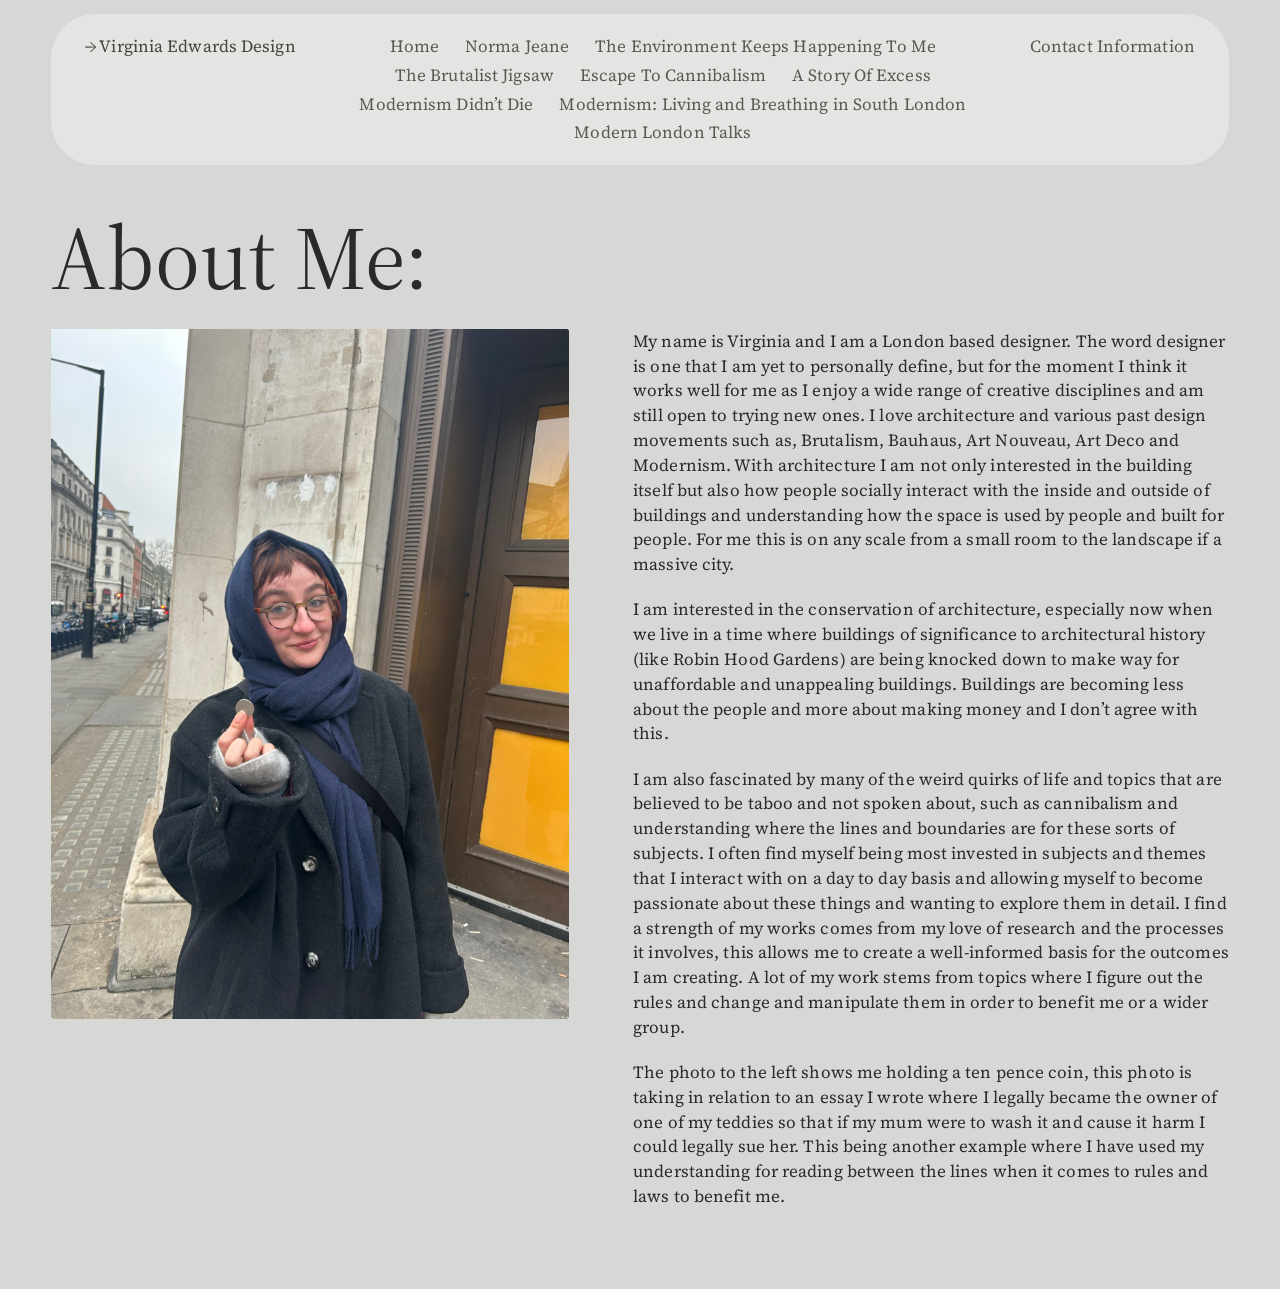
<file: about.html>
<!DOCTYPE html>
<html lang="en">
<head>
  <meta charset="UTF-8" />
  <meta name="viewport" content="width=device-width, initial-scale=1.0" />
  <title>About — Virginia Edwards Design</title>
  <link rel="stylesheet" href="css/style.css" />
</head>
<body>
  <a class="skip-link" href="#main">Skip to content</a>
  <nav class="site-nav" aria-label="Primary">
    <a class="nav-logo is-active" href="about.html" aria-current="page">Virginia Edwards Design</a>
    <div class="nav-center">
      <a href="index.html">Home</a>
      <a href="norma-jeanne.html">Norma Jeane</a>
      <a href="environment.html">The Environment Keeps Happening To Me</a>
      <a href="brutalist-jigsaw.html">The Brutalist Jigsaw</a>
      <a href="cannibalism.html">Escape To Cannibalism</a>
      <a href="excess.html">A Story Of Excess</a>
      <a href="modernism-didnt-die.html">Modernism Didn’t Die</a>
      <a href="modernism-south-london.html">Modernism: Living and Breathing in South London</a>
      <a href="modern-london-talks.html">Modern London Talks</a>
    </div>
    <a class="nav-contact" href="contact.html">Contact Information</a>
  </nav>

  <main id="main" class="page">
    <h1 class="about-heading">About Me:</h1>
    <div class="about-body">
      <!-- Replace placeholder with <img src="images/about-portrait.jpg" alt="Virginia Edwards"> -->
      <div class="about-portrait">
        <img class="site-img" data-slot="images/about-portrait.jpg" src="images/about-portrait.jpg" alt="Virginia Edwards holding a ten-pence coin on a London street">
      </div>
      <div class="about-text">
        <p>My name is Virginia and I am a London based designer. The word designer is one that I am yet to personally define, but for the moment I think it works well for me as I enjoy a wide range of creative disciplines and am still open to trying new ones. I love architecture and various past design movements such as, Brutalism, Bauhaus, Art Nouveau, Art Deco and Modernism. With architecture I am not only interested in the building itself but also how people socially interact with the inside and outside of buildings and understanding how the space is used by people and built for people. For me this is on any scale from a small room to the landscape if a massive city.</p>
        <p>I am interested in the conservation of architecture, especially now when we live in a time where buildings of significance to architectural history (like Robin Hood Gardens) are being knocked down to make way for unaffordable and unappealing buildings. Buildings are becoming less about the people and more about making money and I don’t agree with this. </p>
        <p>I am also fascinated by many of the weird quirks of life and topics that are believed to be taboo and not spoken about, such as cannibalism and understanding where the lines and boundaries are for these sorts of subjects. I often find myself being most invested in subjects and themes that I interact with on a day to day basis and allowing myself to become passionate about these things and wanting to explore them in detail. I find a strength of my works comes from my love of research and the processes it involves, this allows me to create a well-informed basis for the outcomes I am creating. A lot of my work stems from topics where I figure out the rules and change and manipulate them in order to benefit me or a wider group.</p>
        <p>The photo to the left shows me holding a ten pence coin, this photo is taking in relation to an essay I wrote where I legally became the owner of one of my teddies so that if my mum were to wash it and cause it harm I could legally sue her. This being another example where I have used my understanding for reading between the lines when it comes to rules and laws to benefit me.</p>
      </div>
    </div>
  </main>

  <script src="js/script.js"></script>
</body>
</html>
</file>
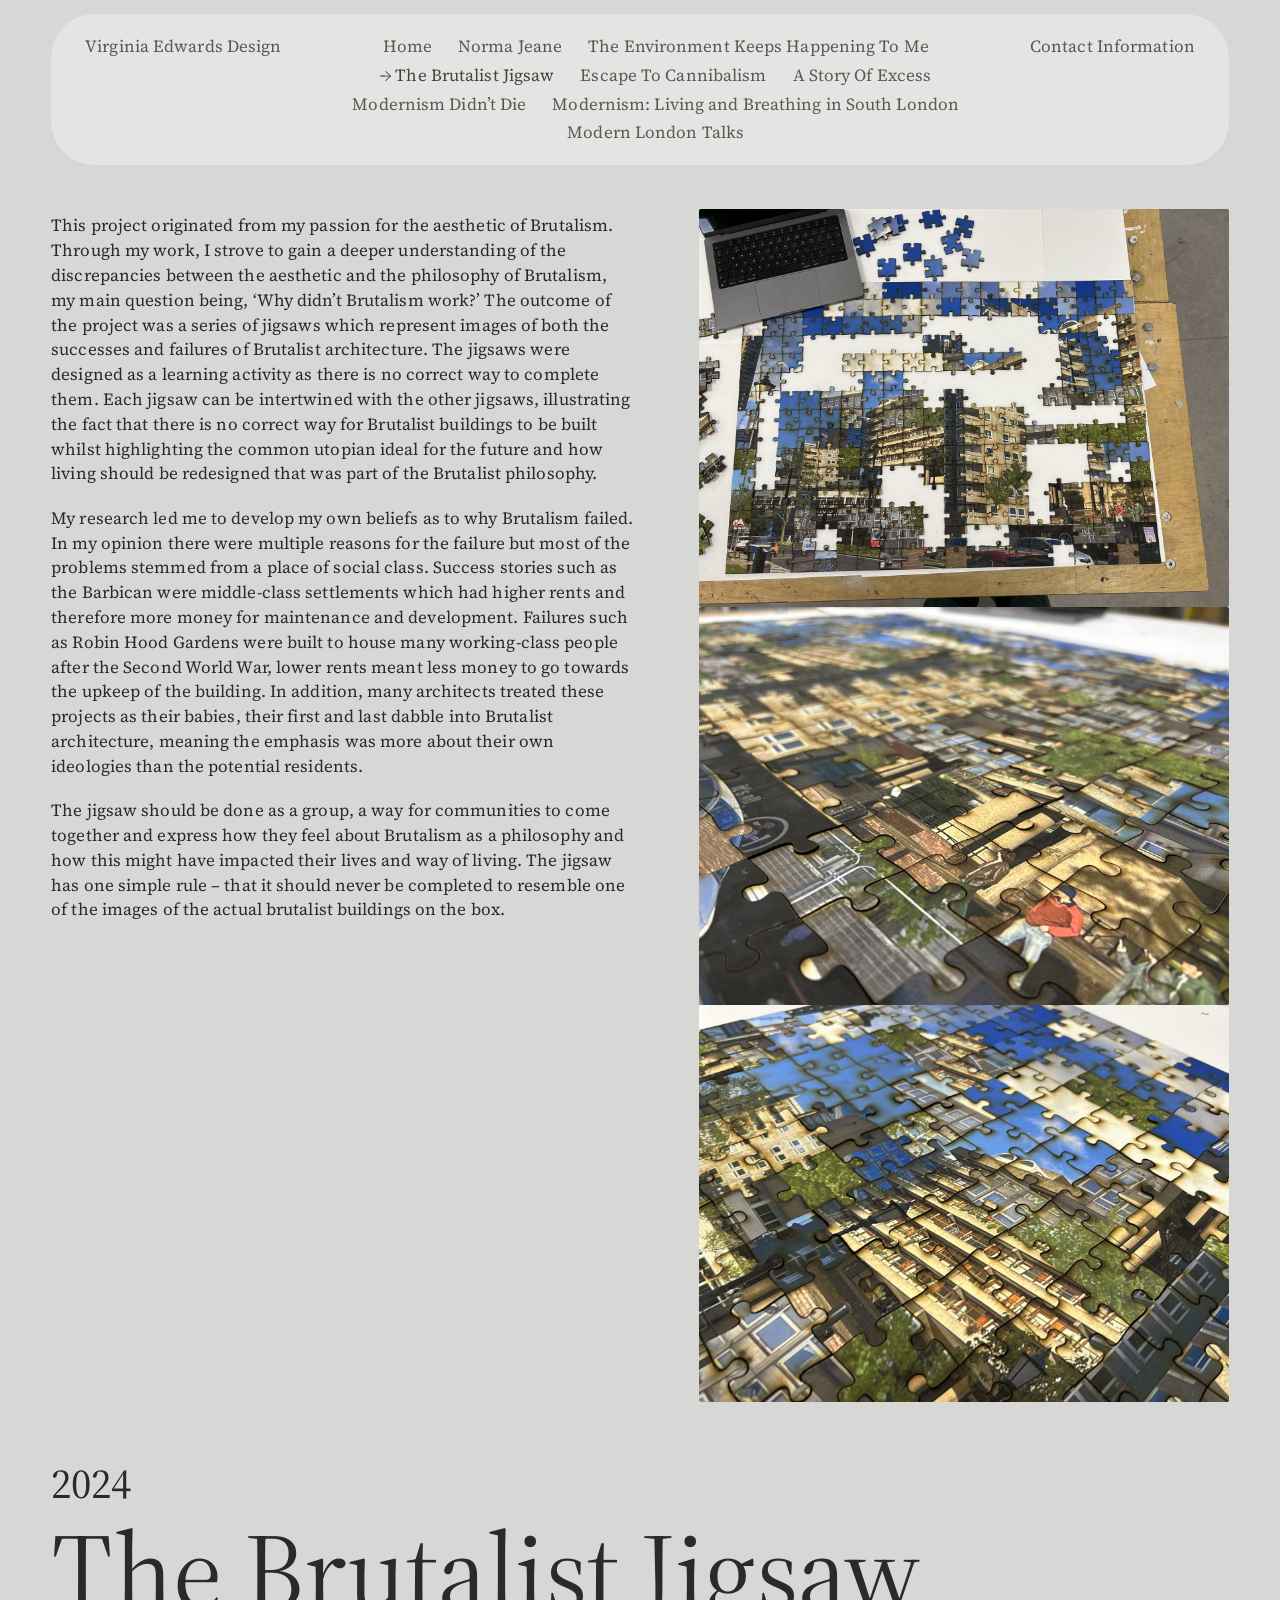
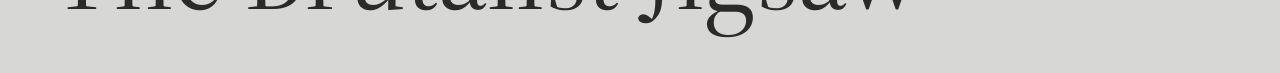
<file: brutalist-jigsaw.html>
<!DOCTYPE html>
<html lang="en">
<head>
  <meta charset="UTF-8" />
  <meta name="viewport" content="width=device-width, initial-scale=1.0" />
  <title>The Brutalist Jigsaw — Virginia Edwards Design</title>
  <link rel="stylesheet" href="css/style.css" />
</head>
<body>
  <a class="skip-link" href="#main">Skip to content</a>
  <nav class="site-nav" aria-label="Primary">
    <a class="nav-logo" href="about.html">Virginia Edwards Design</a>
    <div class="nav-center">
      <a href="index.html">Home</a>
      <a href="norma-jeanne.html">Norma Jeane</a>
      <a href="environment.html">The Environment Keeps Happening To Me</a>
      <a class="is-active" aria-current="page" href="brutalist-jigsaw.html">The Brutalist Jigsaw</a>
      <a href="cannibalism.html">Escape To Cannibalism</a>
      <a href="excess.html">A Story Of Excess</a>
      <a href="modernism-didnt-die.html">Modernism Didn’t Die</a>
      <a href="modernism-south-london.html">Modernism: Living and Breathing in South London</a>
      <a href="modern-london-talks.html">Modern London Talks</a>
    </div>
    <a class="nav-contact" href="contact.html">Contact Information</a>
  </nav>

  <main id="main" class="project">
    <div class="project-body">
      <div class="project-text">
        <p>This project originated from my passion for the aesthetic of Brutalism. Through my work, I strove to gain a deeper understanding of the discrepancies between the aesthetic and the philosophy of Brutalism, my main question being, ‘Why didn’t Brutalism work?’ The outcome of the project was a series of jigsaws which represent images of both the successes and failures of Brutalist architecture. The jigsaws were designed as a learning activity as there is no correct way to complete them. Each jigsaw can be intertwined with the other jigsaws, illustrating the fact that there is no correct way for Brutalist buildings to be built whilst highlighting the common utopian ideal for the future and how living should be redesigned that was part of the Brutalist philosophy.</p>
        <p>My research led me to develop my own beliefs as to why Brutalism failed. In my opinion there were multiple reasons for the failure but most of the problems stemmed from a place of social class. Success stories such as the Barbican were middle-class settlements which had higher rents and therefore more money for maintenance and development. Failures such as Robin Hood Gardens were built to house many working-class people after the Second World War, lower rents meant less money to go towards the upkeep of the building. In addition, many architects treated these projects as their babies, their first and last dabble into Brutalist architecture, meaning the emphasis was more about their own ideologies than the potential residents.</p>
        <p>The jigsaw should be done as a group, a way for communities to come together and express how they feel about Brutalism as a philosophy and how this might have impacted their lives and way of living. The jigsaw has one simple rule – that it should never be completed to resemble one of the images of the actual brutalist buildings on the box. </p>
      </div>
      <div class="project-media">
        <!-- Replace each placeholder with <img src="images/brutalist-N.jpg" alt="..."> -->
        <img class="site-img" data-slot="images/brutalist-1.jpg" src="images/brutalist-1.jpg" alt="Brutalist architecture jigsaw in progress">
        <img class="site-img" data-slot="images/brutalist-2.jpg" src="images/brutalist-2.jpg" alt="Close-up of the assembled Brutalist architecture jigsaw">
        <img class="site-img" data-slot="images/brutalist-3.jpg" src="images/brutalist-3.jpg" alt="Angled view of the completed Brutalist architecture jigsaw">
      </div>
    </div>
    <div class="title-block">
      <div class="year">2024</div>
      <h1 class="big-title">The Brutalist Jigsaw</h1>
    </div>
  </main>

  <script src="js/script.js"></script>
</body>
</html>
</file>
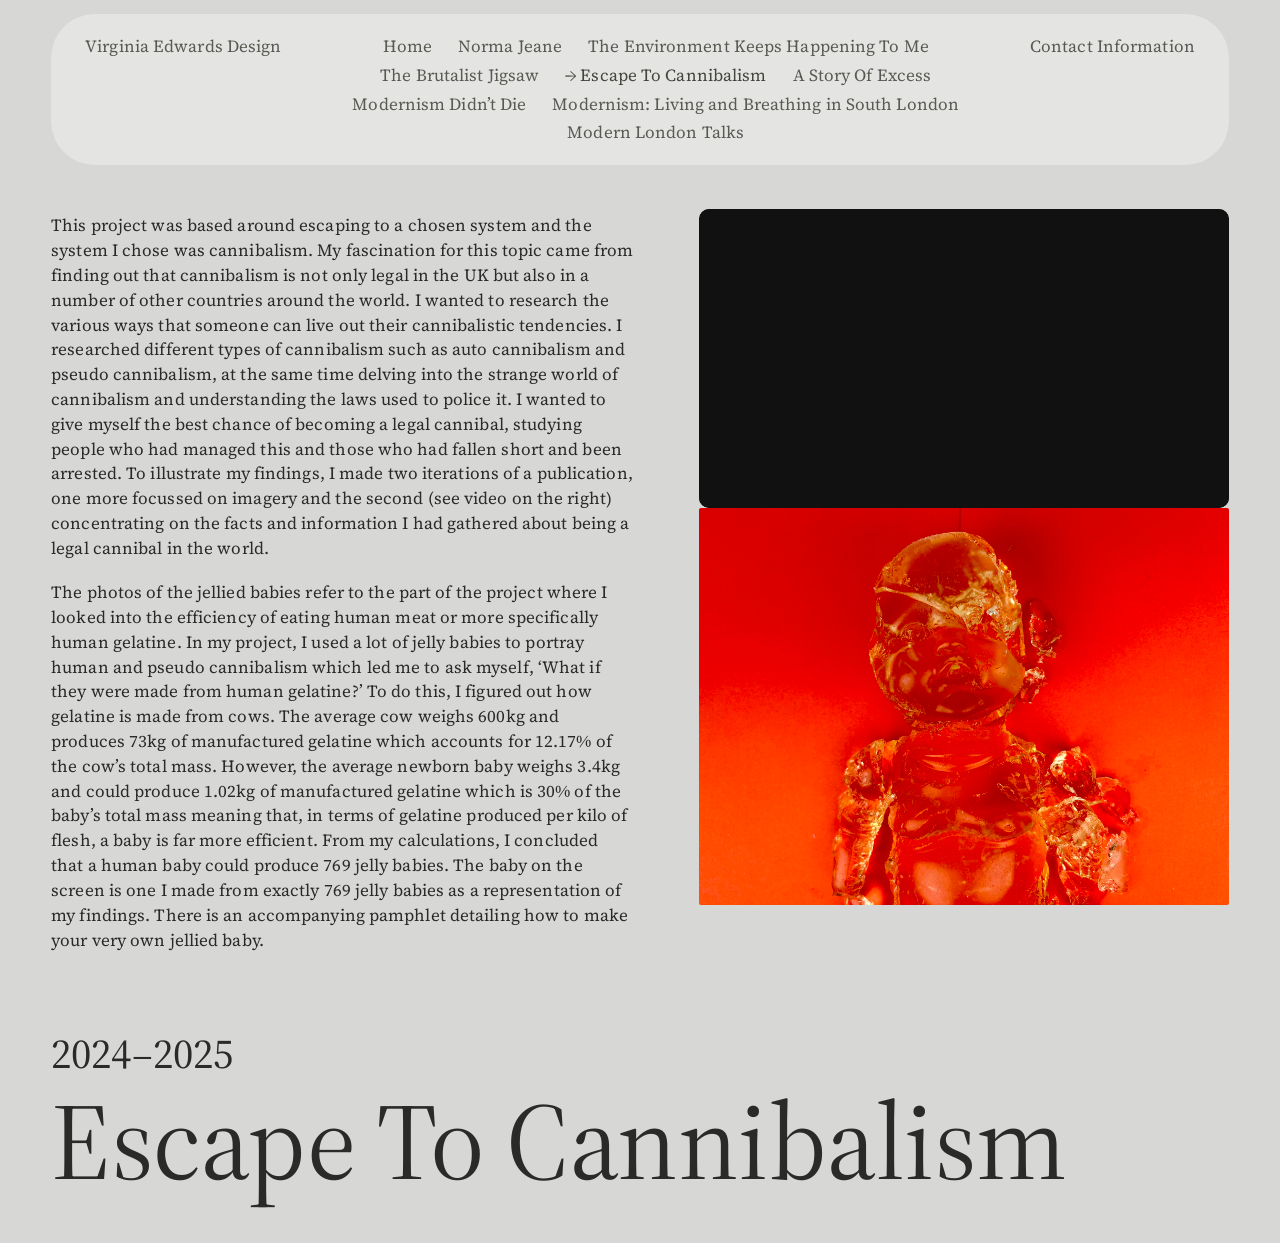
<file: cannibalism.html>
<!DOCTYPE html>
<html lang="en">
<head>
  <meta charset="UTF-8" />
  <meta name="viewport" content="width=device-width, initial-scale=1.0" />
  <title>Escape To Cannibalism — Virginia Edwards Design</title>
  <link rel="stylesheet" href="css/style.css" />
</head>
<body>
  <a class="skip-link" href="#main">Skip to content</a>
  <nav class="site-nav" aria-label="Primary">
    <a class="nav-logo" href="about.html">Virginia Edwards Design</a>
    <div class="nav-center">
      <a href="index.html">Home</a>
      <a href="norma-jeanne.html">Norma Jeane</a>
      <a href="environment.html">The Environment Keeps Happening To Me</a>
      <a href="brutalist-jigsaw.html">The Brutalist Jigsaw</a>
      <a class="is-active" aria-current="page" href="cannibalism.html">Escape To Cannibalism</a>
      <a href="excess.html">A Story Of Excess</a>
      <a href="modernism-didnt-die.html">Modernism Didn’t Die</a>
      <a href="modernism-south-london.html">Modernism: Living and Breathing in South London</a>
      <a href="modern-london-talks.html">Modern London Talks</a>
    </div>
    <a class="nav-contact" href="contact.html">Contact Information</a>
  </nav>

  <main id="main" class="project">
    <div class="project-body">
      <div class="project-text">
        <p>This project was based around escaping to a chosen system and the system I chose was cannibalism. My fascination for this topic came from finding out that cannibalism is not only legal in the UK but also in a number of other countries around the world. I wanted to research the various ways that someone can live out their cannibalistic tendencies. I researched different types of cannibalism such as auto cannibalism and pseudo cannibalism, at the same time delving into the strange world of cannibalism and understanding the laws used to police it. I wanted to give myself the best chance of becoming a legal cannibal, studying people who had managed this and those who had fallen short and been arrested. To illustrate my findings, I made two iterations of a publication, one more focussed on imagery and the second (see video on the right) concentrating on the facts and information I had gathered about being a legal cannibal in the world.</p>
        <p>The photos of the jellied babies refer to the part of the project where I looked into the efficiency of eating human meat or more specifically human gelatine. In my project, I used a lot of jelly babies to portray human and pseudo cannibalism which led me to ask myself, ‘What if they were made from human gelatine?’ To do this, I figured out how gelatine is made from cows. The average cow weighs 600kg and produces 73kg of manufactured gelatine which accounts for 12.17% of the cow’s total mass. However, the average newborn baby weighs 3.4kg and could produce 1.02kg of manufactured gelatine which is 30% of the baby’s total mass meaning that, in terms of gelatine produced per kilo of flesh, a baby is far more efficient. From my calculations, I concluded that a human baby could produce 769 jelly babies. The baby on the screen is one I made from exactly 769 jelly babies as a representation of my findings. There is an accompanying pamphlet detailing how to make your very own jellied baby.</p>
      </div>
      <div class="project-media">
        <!-- YouTube: "The Escape Handbook of Becoming a Cannibal".
             To embed it, replace YOUR_VIDEO_ID below with the id from the YouTube
             URL (the part after watch?v=), then delete the .placeholder div. -->
        <div class="video-embed">
       
      <!-- YouTube: "The Escape Handbook of Becoming a Cannibal". -->
        <div class="video-embed">
          <iframe src="https://www.youtube.com/embed/K-mzWCOsKIY"
                  title="The Escape Handbook of Becoming a Cannibal"
                  allowfullscreen></iframe>
        </div>
        </div>
        <img class="site-img" data-slot="images/cannibalism-1.jpg" src="images/cannibalism-1.jpg" alt="Jellied baby sculpture made from jelly sweets">
      </div>
    </div>
    <div class="title-block">
      <div class="year">2024&ndash;2025</div>
      <h1 class="big-title">Escape To Cannibalism</h1>
    </div>
  </main>

  <script src="js/script.js"></script>
</body>
</html>
</file>
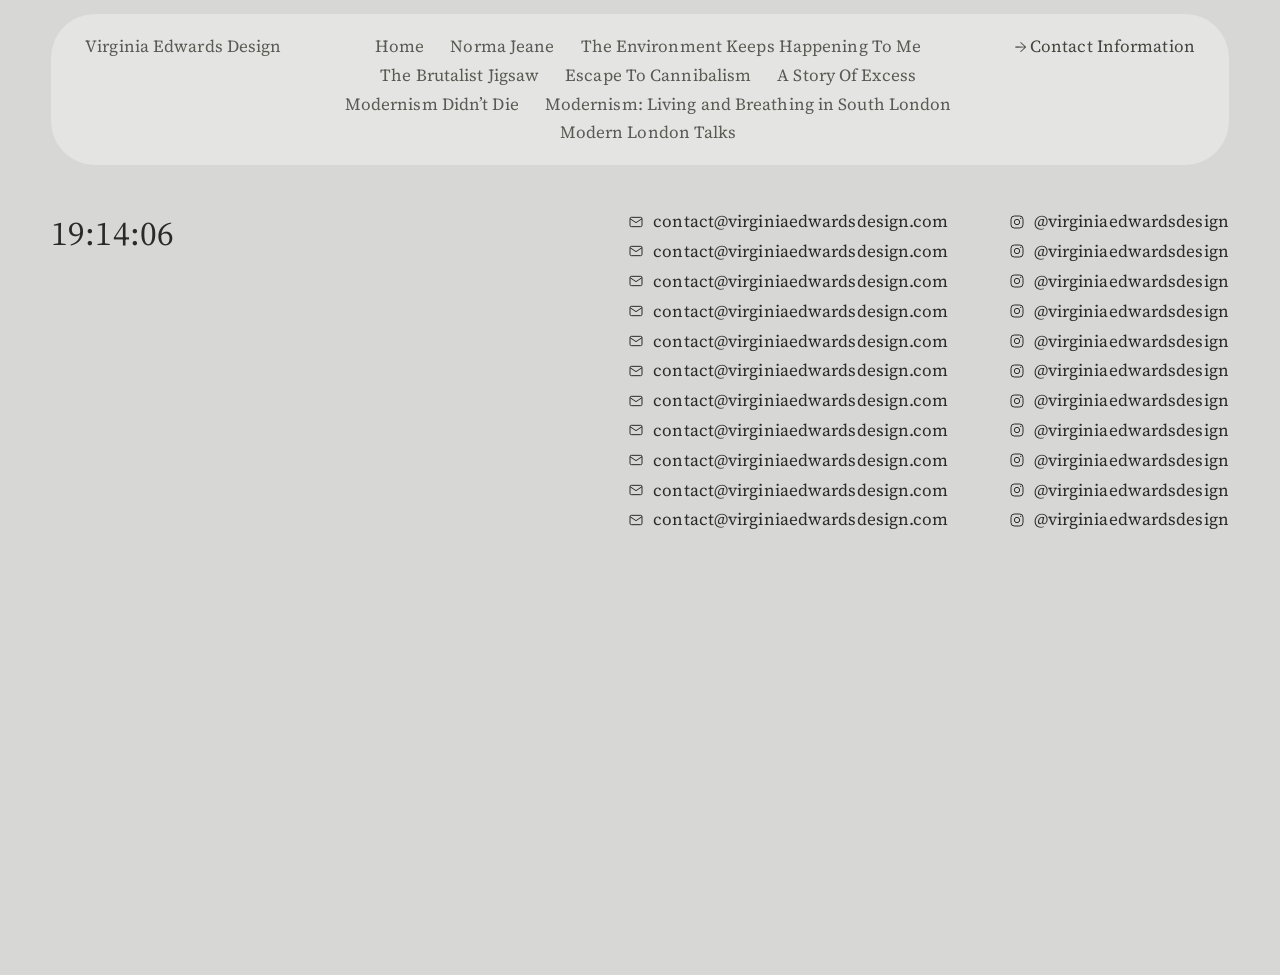
<file: contact.html>
<!DOCTYPE html>
<html lang="en">
<head>
  <meta charset="UTF-8" />
  <meta name="viewport" content="width=device-width, initial-scale=1.0" />
  <title>Contact Information — Virginia Edwards Design</title>
  <link rel="stylesheet" href="css/style.css" />
</head>
<body>
  <a class="skip-link" href="#main">Skip to content</a>
  <nav class="site-nav" aria-label="Primary">
    <a class="nav-logo" href="about.html">Virginia Edwards Design</a>
    <div class="nav-center">
      <a href="index.html">Home</a>
      <a href="norma-jeanne.html">Norma Jeane</a>
      <a href="environment.html">The Environment Keeps Happening To Me</a>
      <a href="brutalist-jigsaw.html">The Brutalist Jigsaw</a>
      <a href="cannibalism.html">Escape To Cannibalism</a>
      <a href="excess.html">A Story Of Excess</a>
      <a href="modernism-didnt-die.html">Modernism Didn’t Die</a>
      <a href="modernism-south-london.html">Modernism: Living and Breathing in South London</a>
      <a href="modern-london-talks.html">Modern London Talks</a>
    </div>
    <a class="nav-contact is-active" href="contact.html" aria-current="page">Contact Information</a>
  </nav>

  <main id="main" class="contact">
    <h1 class="visually-hidden">Contact Information</h1>
    <div class="contact-clock" id="contact-clock" aria-hidden="true">00:00:00</div>
    <div class="contact-list" id="contact-list"></div>
  </main>

  <script>
    (function () {
      var list = document.getElementById('contact-list');
      if (!list) return;
      var mail = '<svg viewBox="0 0 24 24" fill="none" stroke="currentColor" stroke-width="1.5" aria-hidden="true" focusable="false"><rect x="3" y="5" width="18" height="14" rx="2"/><path d="m3 7 9 6 9-6"/></svg>';
      var insta = '<svg viewBox="0 0 24 24" fill="none" stroke="currentColor" stroke-width="1.5" aria-hidden="true" focusable="false"><rect x="3" y="3" width="18" height="18" rx="5"/><circle cx="12" cy="12" r="4"/><circle cx="17.5" cy="6.5" r="1" fill="currentColor" stroke="none"/></svg>';
      function row(hidden) {
        return '<div class="contact-row"' + (hidden ? ' aria-hidden="true"' : '') + '>' +
          '<a href="mailto:contact@virginiaedwardsdesign.com">' + mail + 'contact@virginiaedwardsdesign.com</a>' +
          '<a href="https://instagram.com/virginiaedwardsdesign" target="_blank" rel="noopener">' + insta + '@virginiaedwardsdesign</a>' +
        '</div>';
      }
      list.insertAdjacentHTML('beforeend', row(false));
      for (var i = 0; i < 10; i++) list.insertAdjacentHTML('beforeend', row(true));
    })();
  </script>
  <script src="js/script.js"></script>
</body>
</html>
</file>
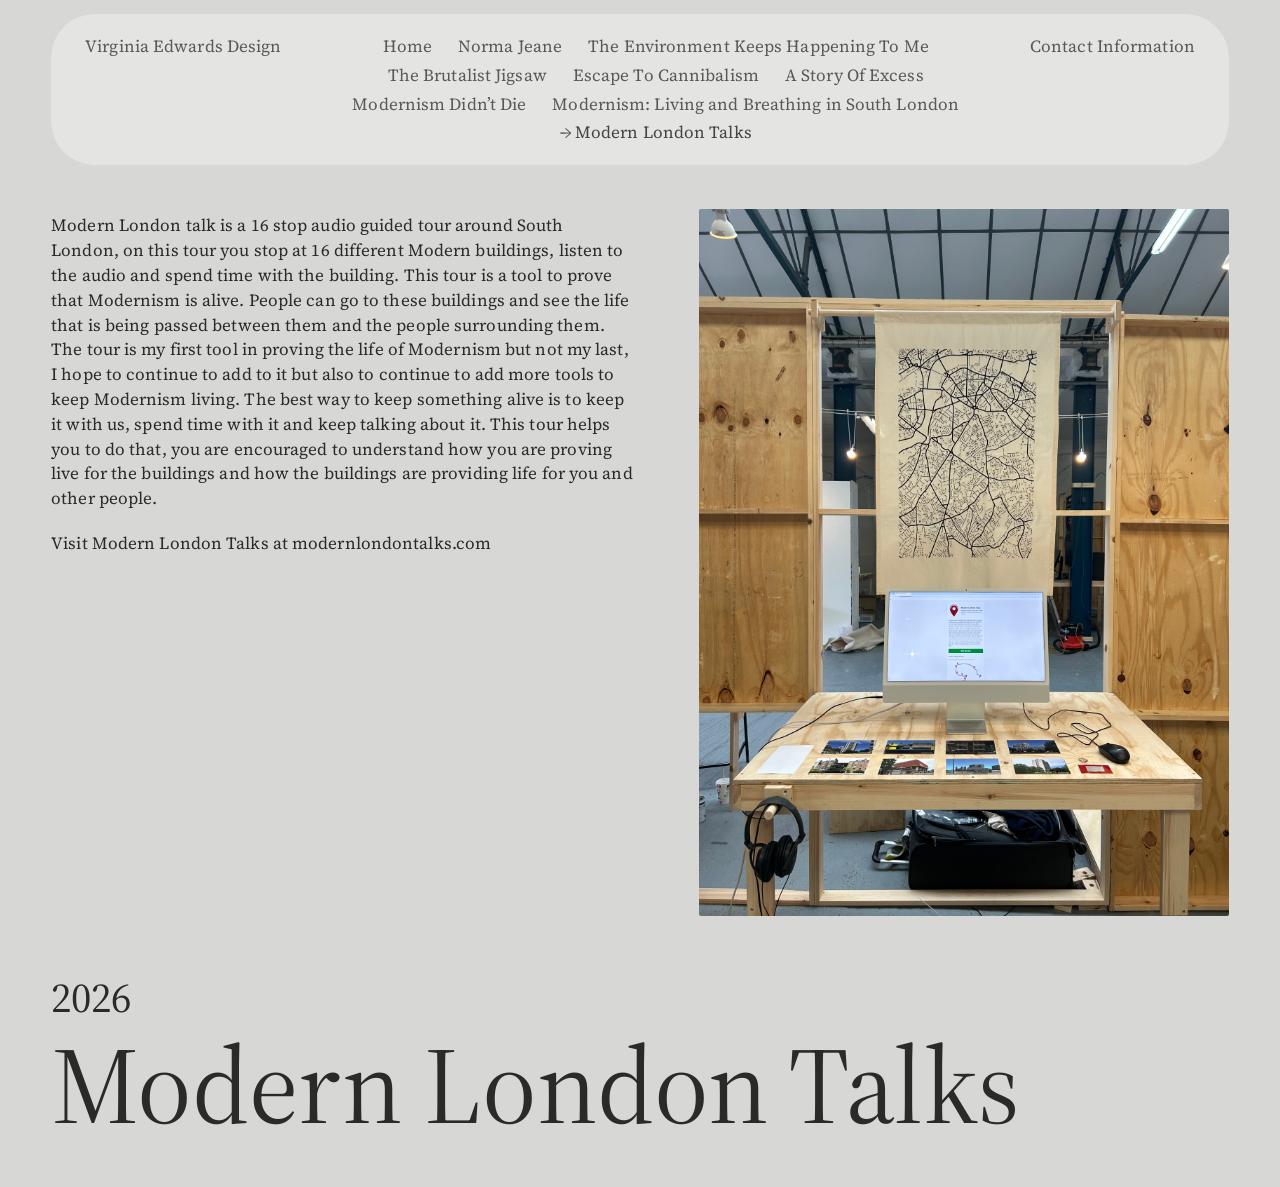
<file: modern-london-talks.html>
<!DOCTYPE html>
<html lang="en">
<head>
  <meta charset="UTF-8" />
  <meta name="viewport" content="width=device-width, initial-scale=1.0" />
  <title>Modern London Talks — Virginia Edwards Design</title>
  <link rel="stylesheet" href="css/style.css" />
</head>
<body>
  <a class="skip-link" href="#main">Skip to content</a>
  <nav class="site-nav" aria-label="Primary">
    <a class="nav-logo" href="about.html">Virginia Edwards Design</a>
    <div class="nav-center">
      <a href="index.html">Home</a>
      <a href="norma-jeanne.html">Norma Jeane</a>
      <a href="environment.html">The Environment Keeps Happening To Me</a>
      <a href="brutalist-jigsaw.html">The Brutalist Jigsaw</a>
      <a href="cannibalism.html">Escape To Cannibalism</a>
      <a href="excess.html">A Story Of Excess</a>
      <a href="modernism-didnt-die.html">Modernism Didn’t Die</a>
      <a href="modernism-south-london.html">Modernism: Living and Breathing in South London</a>
      <a class="is-active" aria-current="page" href="modern-london-talks.html">Modern London Talks</a>
    </div>
    <a class="nav-contact" href="contact.html">Contact Information</a>
  </nav>

  <main id="main" class="project">
    <div class="project-body">
      <div class="project-text">
        <p>Modern London talk is a 16 stop audio guided tour around South London, on this tour you stop at 16 different Modern buildings, listen to the audio and spend time with the building. This tour is a tool to prove that Modernism is alive. People can go to these buildings and see the life that is being passed between them and the people surrounding them. The tour is my first tool in proving the life of Modernism but not my last, I hope to continue to add to it but also to continue to add more tools to keep Modernism living. The best way to keep something alive is to keep it with us, spend time with it and keep talking about it. This tour helps you to do that, you are encouraged to understand how you are proving live for the buildings and how the buildings are providing life for you and other people.</p>
        <p>Visit Modern London Talks at modernlondontalks.com</p>
      </div>
      <div class="project-media">
        <!-- Replace with <img src="images/modern-london-talks-1.jpg" alt="Modern London Talks"> -->
        <img class="site-img" data-slot="images/modern-london-talks-1.jpg" src="images/modern-london-talks-1.jpg" alt="Modern London Talks — project image">
      </div>
    </div>
    <div class="title-block">
      <div class="year">2026</div>
      <h1 class="big-title">Modern London Talks</h1>
    </div>
  </main>

  <script src="js/script.js"></script>
</body>
</html>
</file>
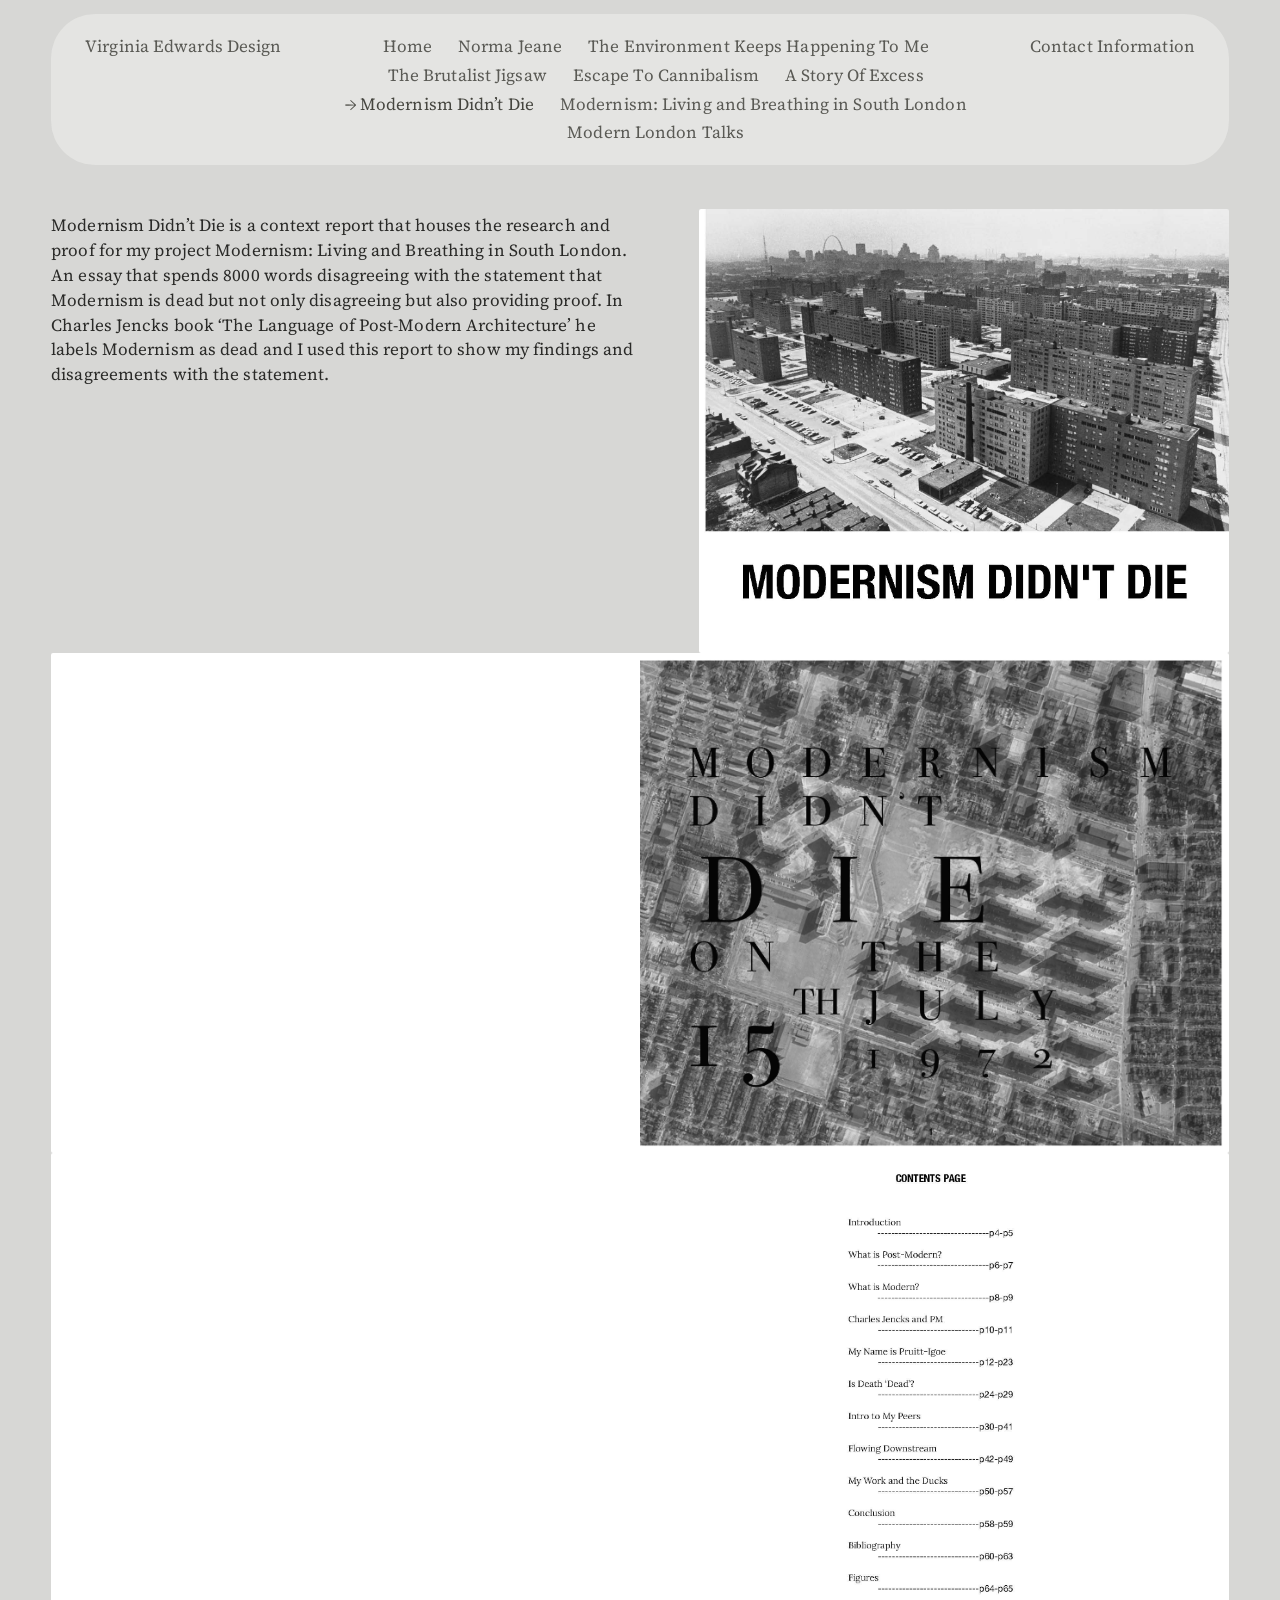
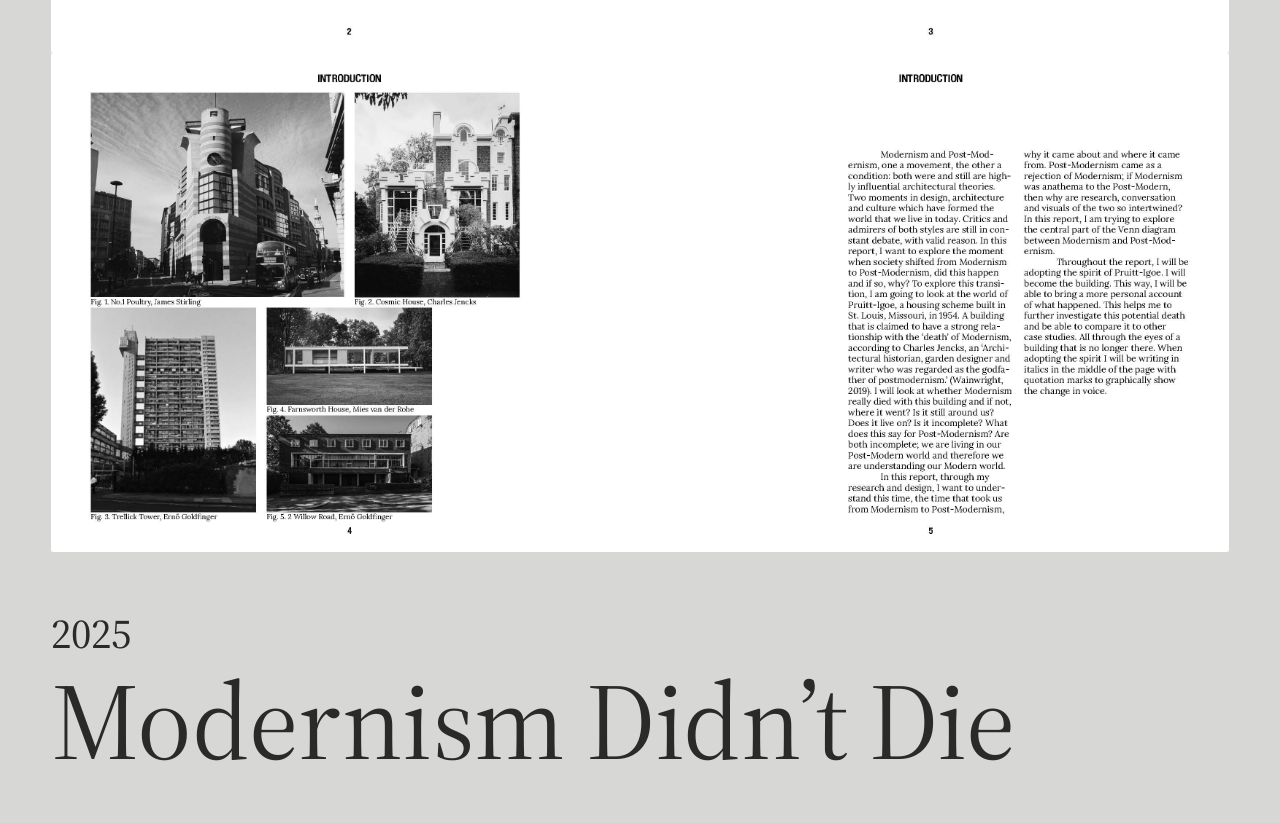
<file: modernism-didnt-die.html>
<!DOCTYPE html>
<html lang="en">
<head>
  <meta charset="UTF-8" />
  <meta name="viewport" content="width=device-width, initial-scale=1.0" />
  <title>Modernism Didn’t Die — Virginia Edwards Design</title>
  <link rel="stylesheet" href="css/style.css" />
</head>
<body>
  <a class="skip-link" href="#main">Skip to content</a>
  <nav class="site-nav" aria-label="Primary">
    <a class="nav-logo" href="about.html">Virginia Edwards Design</a>
    <div class="nav-center">
      <a href="index.html">Home</a>
      <a href="norma-jeanne.html">Norma Jeane</a>
      <a href="environment.html">The Environment Keeps Happening To Me</a>
      <a href="brutalist-jigsaw.html">The Brutalist Jigsaw</a>
      <a href="cannibalism.html">Escape To Cannibalism</a>
      <a href="excess.html">A Story Of Excess</a>
      <a class="is-active" aria-current="page" href="modernism-didnt-die.html">Modernism Didn’t Die</a>
      <a href="modernism-south-london.html">Modernism: Living and Breathing in South London</a>
      <a href="modern-london-talks.html">Modern London Talks</a>
    </div>
    <a class="nav-contact" href="contact.html">Contact Information</a>
  </nav>

  <main id="main" class="project">
    <div class="project-body">
      <div class="project-text">
        <p>Modernism Didn’t Die is a context report that houses the research and proof for my project Modernism: Living and Breathing in South London. An essay that spends 8000 words disagreeing with the statement that Modernism is dead but not only disagreeing but also providing proof. In Charles Jencks book ‘The Language of Post-Modern Architecture’ he labels Modernism as dead and I used this report to show my findings and disagreements with the statement. </p>
      </div>
      <div class="project-media">
        <!-- Replace with <img src="images/modernism-didnt-die-1.jpg" alt="Modernism Didn’t Die"> -->
        <img class="site-img" data-slot="images/modernism-didnt-die-1.jpg" src="images/modernism-didnt-die-1.jpg" alt="Modernism Didn’t Die — project image">
      </div>
    </div>
      </div>
      <div class="project-media">
        <!-- Replace with <img src="images/modernism-didnt-die-1.jpg" alt="Modernism Didn’t Die"> -->
        <img class="site-img" data-slot="images/modernism-didnt-die-2.jpg" src="images/modernism-didnt-die-2.jpg" alt="Modernism Didn’t Die — project image">
      </div>
    </div>  </div>
      <div class="project-media">
        <!-- Replace with <img src="images/modernism-didnt-die-1.jpg" alt="Modernism Didn’t Die"> -->
        <img class="site-img" data-slot="images/modernism-didnt-die-3.jpg" src="images/modernism-didnt-die-3.jpg" alt="Modernism Didn’t Die — project image">
      </div>
    </div>  </div>
      <div class="project-media">
        <!-- Replace with <img src="images/modernism-didnt-die-1.jpg" alt="Modernism Didn’t Die"> -->
        <img class="site-img" data-slot="images/modernism-didnt-die-4.jpg" src="images/modernism-didnt-die-4.jpg" alt="Modernism Didn’t Die — project image">
      </div>
    </div>
    <div class="title-block">
      <div class="year">2025</div>
      <h1 class="big-title">Modernism Didn’t Die</h1>
    </div>
  </main>

  <script src="js/script.js"></script>
</body>
</html>
</file>
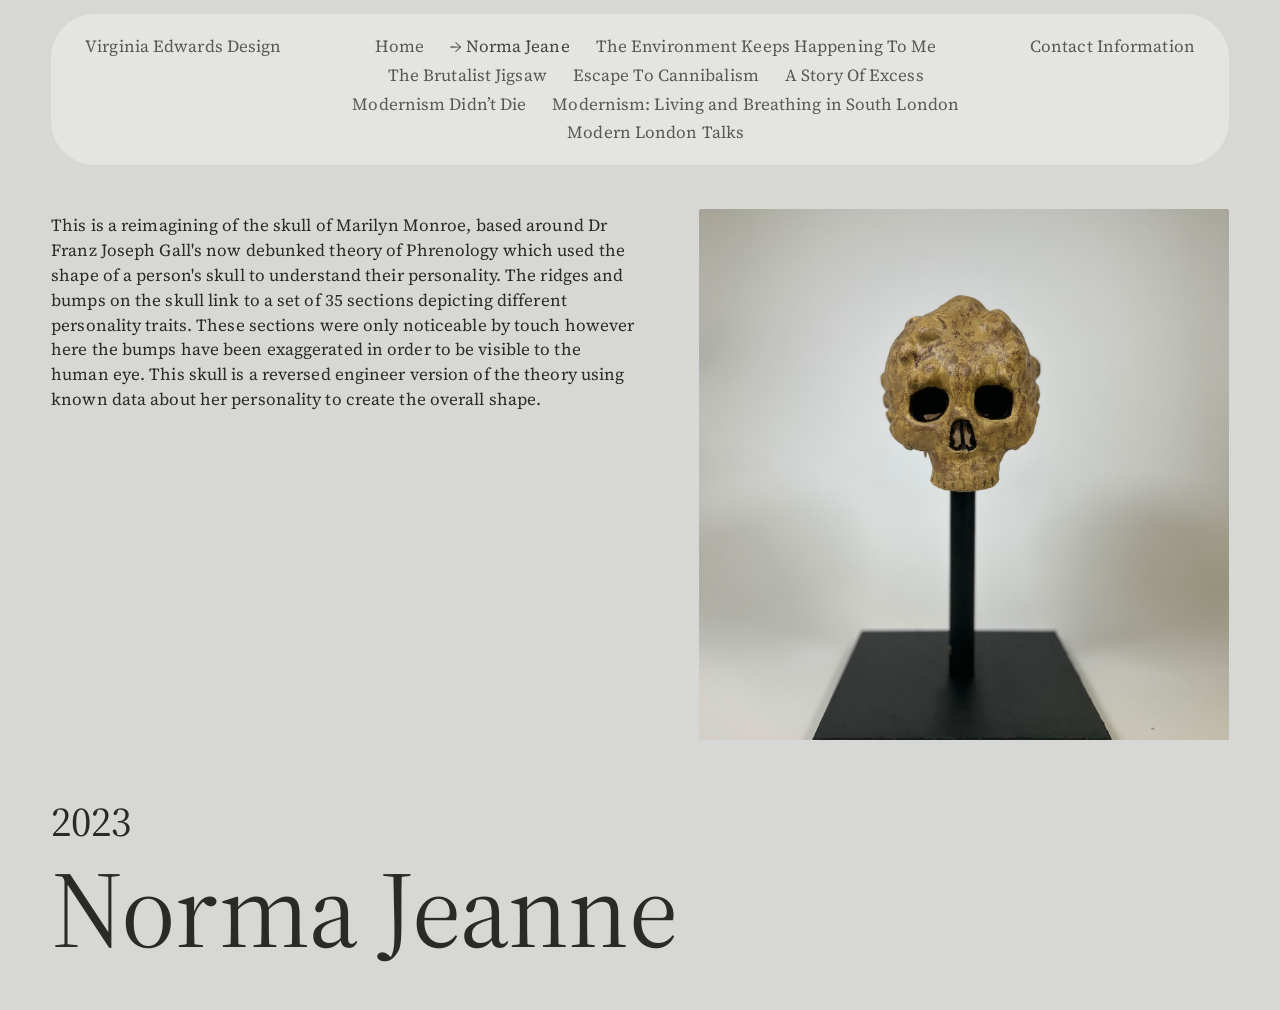
<file: norma-jeanne.html>
<!DOCTYPE html>
<html lang="en">
<head>
  <meta charset="UTF-8" />
  <meta name="viewport" content="width=device-width, initial-scale=1.0" />
  <title>Norma Jeanne — Virginia Edwards Design</title>
  <link rel="stylesheet" href="css/style.css" />
</head>
<body>
  <a class="skip-link" href="#main">Skip to content</a>
  <nav class="site-nav" aria-label="Primary">
    <a class="nav-logo" href="about.html">Virginia Edwards Design</a>
    <div class="nav-center">
      <a href="index.html">Home</a>
      <a class="is-active" aria-current="page" href="norma-jeanne.html">Norma Jeane</a>
      <a href="environment.html">The Environment Keeps Happening To Me</a>
      <a href="brutalist-jigsaw.html">The Brutalist Jigsaw</a>
      <a href="cannibalism.html">Escape To Cannibalism</a>
      <a href="excess.html">A Story Of Excess</a>
      <a href="modernism-didnt-die.html">Modernism Didn’t Die</a>
      <a href="modernism-south-london.html">Modernism: Living and Breathing in South London</a>
      <a href="modern-london-talks.html">Modern London Talks</a>
    </div>
    <a class="nav-contact" href="contact.html">Contact Information</a>
  </nav>

  <main id="main" class="project">
    <div class="project-body">
      <div class="project-text">
        <p>This is a reimagining of the skull of Marilyn Monroe, based around Dr Franz Joseph Gall's now debunked theory of Phrenology which used the shape of a person's skull to understand their personality. The ridges and bumps on the skull link to a set of 35 sections depicting different personality traits. These sections were only noticeable by touch however here the bumps have been exaggerated in order to be visible to the human eye. This skull is a reversed engineer version of the theory using known data about her personality to create the overall shape.</p>
      </div>
      <div class="project-media">
        <!-- Replace with <img src="images/norma-jeanne-1.jpg" alt="Phrenology skull"> -->
        <img class="site-img" data-slot="images/norma-jeanne-1.jpg" src="images/norma-jeanne-1.jpg" alt="Reimagined skull of Marilyn Monroe with exaggerated phrenology bumps">
      </div>
    </div>
    <div class="title-block">
      <div class="year">2023</div>
      <h1 class="big-title">Norma Jeanne</h1>
    </div>
  </main>

  <script src="js/script.js"></script>
</body>
</html>
</file>
<file: css/style.css>
/* =========================================================
   Virginia Edwards Design — shared stylesheet
   ---------------------------------------------------------
   To change the typeface site-wide, edit --font-serif below.
   To change the background or text colours, edit the tokens.
   ========================================================= */

@import url('https://fonts.googleapis.com/css2?family=Source+Serif+4:ital,opsz,wght@0,8..60,300..700;1,8..60,300..600&display=swap');

:root {
  --font-serif: 'Source Serif 4', Georgia, 'Times New Roman', serif;

  --bg: #d7d7d5;
  --text: #2a2a28;          /* body + big titles */
  --muted: #5a5a55;         /* nav links (resting) — darkened to meet WCAG AA (was #8b8b87) */
  --muted-active: #45453f;  /* nav active / hover */
  --pill: rgba(248, 248, 245, 0.40);
  --card: #ffffff;
  --line: #a4a49f;

  --maxw: 1500px;
  --gutter: clamp(20px, 4vw, 56px);
}

* { box-sizing: border-box; }

html { -webkit-text-size-adjust: 100%; }

body {
  margin: 0;
  background: var(--bg);
  color: var(--text);
  font-family: var(--font-serif);
  font-weight: 400;
  font-size: 17px;
  line-height: 1.46;
  letter-spacing: 0.1px;
  -webkit-font-smoothing: antialiased;
  text-rendering: optimizeLegibility;
}

a { color: inherit; text-decoration: none; }

img { display: block; max-width: 100%; }

/* ---------- Navigation ---------- */

.site-nav {
  position: sticky;
  top: 0;
  z-index: 50;
  display: grid;
  grid-template-columns: 1fr auto 1fr;
  align-items: start;
  gap: 24px;
  margin: 14px var(--gutter) 0;
  padding: 20px 34px;
  background: var(--pill);
  border-radius: 44px;
  backdrop-filter: blur(2px);
}

.nav-logo,
.nav-contact { color: var(--muted); white-space: nowrap; }
.nav-contact { justify-self: end; text-align: right; }

.nav-center {
  display: flex;
  flex-wrap: wrap;
  justify-content: center;
  column-gap: 26px;
  row-gap: 4px;
  max-width: 760px;
}

.site-nav a { color: var(--muted); transition: color 0.15s ease; }
.site-nav a:hover { color: var(--muted-active); }

.site-nav a.is-active { color: var(--muted-active); }
.site-nav a.is-active::before { content: '\2192\00a0'; } /* arrow + nbsp */

/* ---------- Generic page frame ---------- */

.page {
  max-width: var(--maxw);
  margin: 0 auto;
  padding: 40px var(--gutter) 60px;
}

/* ---------- Project pages ---------- */

.project {
  min-height: calc(100vh - 90px);
  max-width: var(--maxw);
  margin: 0 auto;
  padding: 44px var(--gutter) 48px;
  display: flex;
  flex-direction: column;
}

.project-body {
  display: grid;
  grid-template-columns: minmax(280px, 430px) 1fr;
  gap: clamp(28px, 5vw, 80px);
  align-items: start;
}

.project-text p { margin: 0 0 1.15em; }
.project-text p:first-child { margin-top: 4px; }

.project-media { display: grid; gap: 18px; }

.title-block { margin-top: auto; padding-top: 60px; }
.title-block .year {
  font-size: clamp(26px, 3.4vw, 42px);
  line-height: 1;
  margin-bottom: 14px;
}
.title-block .big-title {
  margin: 0;
  font-weight: 400;
  line-height: 0.98;
  font-size: clamp(40px, 8.5vw, 124px);
  letter-spacing: -0.5px;
}

/* media helpers */
.media-frame {
  background: var(--card);
  padding: 0;
  border-radius: 2px;
  overflow: hidden;
}
.media-grid-3 { grid-template-columns: repeat(3, 1fr); }
.media-grid-2 { grid-template-columns: repeat(2, 1fr); }

/* a labelled placeholder shown until a real image is dropped in */
.placeholder {
  display: flex;
  align-items: center;
  justify-content: center;
  text-align: center;
  padding: 22px;
  min-height: 200px;
  color: #555550;
  background: repeating-linear-gradient(
    45deg, #cfcfcc, #cfcfcc 12px, #c8c8c5 12px, #c8c8c5 24px);
  border: 1px solid var(--line);
  border-radius: 2px;
  font-size: 14px;
}
.placeholder span { max-width: 220px; }

/* video embed */
.video-embed {
  position: relative;
  width: 100%;
  aspect-ratio: 16 / 9;
  background: #111;
  border-radius: 10px;
  overflow: hidden;
}
.video-embed iframe,
.video-embed .placeholder {
  position: absolute; inset: 0; width: 100%; height: 100%; border: 0;
}

/* ---------- About page ---------- */

.about-heading {
  font-weight: 400;
  font-size: clamp(40px, 7vw, 92px);
  margin: 8px 0 26px;
  line-height: 1;
}
.about-body {
  display: grid;
  grid-template-columns: minmax(260px, 1fr) 1.15fr;
  gap: clamp(28px, 5vw, 70px);
  align-items: start;
}
.about-portrait { background: var(--card); }
.about-text p { margin: 0 0 1.2em; }

/* ---------- Home page ---------- */

.home {
  max-width: var(--maxw);
  margin: 0 auto;
  padding: 40px var(--gutter) 80px;
}

/* Align the left hero pattern and the right grid side-by-side */
.home-grid {
  display: grid;
  grid-template-columns: 1fr 1fr; 
  gap: 30px;
  align-items: start;
}

/* Force all 8 images into 2 side-by-side columns (2x4) */
.home-cards-flow {
  display: grid;
  grid-template-columns: repeat(2, 1fr) !important; /* 2 columns wide */
  gap: 20px !important;                             /* Balanced spacing */
}

/* Let the containers scale dynamically to their content */
.home-card {
  width: 100% !important;
  height: auto !important;
  overflow: visible;
}

.home-card a {
  display: block;
  width: 100%;
  height: auto;
}

/* Images keep their original, natural dimensions and scaling */
.home-card img {
  width: 100% !important;
  height: auto !important; /* No cropping, no forced 1:1 ratios */
  display: block;
}

/* recreated "VIRGINIA EDWARDS" hero pattern */
.hero-pattern {
  position: relative;
  aspect-ratio: 4 / 5;
  background: #e9e7e0;
  border-radius: 2px;
  overflow: hidden;
  display: flex;
  flex-wrap: wrap;
  gap: 10px 14px;
  align-content: center;
  justify-content: center;
  padding: 26px;
  transform: rotate(-0.4deg);
}
.hero-tag {
  border: 2px solid #1c1c1c;
  padding: 7px 14px;
  font-size: clamp(13px, 1.7vw, 22px);
  letter-spacing: 1px;
  color: #1c1c1c;
  white-space: nowrap;
  transform: rotate(var(--r, 0deg)) scaleX(var(--sx, 1));
  font-weight: 500;
}
.home-date {
  position: absolute;
  left: 18px;
  bottom: 14px;
  font-size: clamp(28px, 4vw, 52px);
  color: #3a3a36;
  font-variant-numeric: tabular-nums;
  mix-blend-mode: multiply;
}

/* ---------- Contact page ---------- */

.contact {
  max-width: var(--maxw);
  margin: 0 auto;
  padding: 44px var(--gutter) 60px;
  min-height: calc(100vh - 90px);
  display: grid;
  grid-template-columns: 1fr 1fr;
  align-items: start;
}
.contact-clock {
  font-size: clamp(22px, 3vw, 34px);
  font-variant-numeric: tabular-nums;
  color: var(--text);
}
.contact-list { justify-self: end; text-align: right; display: grid; gap: 5px; }
.contact-row {
  display: flex;
  justify-content: flex-end;
  gap: 60px;
  white-space: nowrap;
}
.contact-row a {
  display: inline-flex;
  align-items: center;
  gap: 9px;
  color: var(--text);
}
.contact-row a:hover { color: #000; }
.contact-row svg { width: 16px; height: 16px; flex: none; }

/* ---------- Responsive ---------- */

@media (max-width: 820px) {
  .site-nav {
    grid-template-columns: 1fr;
    gap: 8px;
    border-radius: 26px;
    padding: 16px 22px;
    text-align: center;
  }
  .nav-contact { justify-self: center; text-align: center; }
  .nav-center { justify-content: center; max-width: none; }

  .project-body,
  .about-body,
  .home-grid { grid-template-columns: 1fr; }

  .contact {
    grid-template-columns: 1fr;
    gap: 28px;
  }
  .contact-list { justify-self: start; text-align: left; }
  .contact-row { justify-content: flex-start; gap: 26px; white-space: normal; }

  .title-block { padding-top: 40px; }
}

@media (prefers-reduced-motion: reduce) {
  * { transition: none !important; }
}

:focus-visible { outline: 2px solid #555; outline-offset: 3px; }

/* ---------- Accessibility utilities ---------- */

/* visually hidden but available to screen readers */
.visually-hidden {
  position: absolute;
  width: 1px; height: 1px;
  padding: 0; margin: -1px;
  overflow: hidden;
  clip: rect(0 0 0 0);
  white-space: nowrap;
  border: 0;
}

/* skip-to-content link: hidden until focused via keyboard */
.skip-link {
  position: absolute;
  left: 8px;
  top: -48px;
  z-index: 100;
  background: #1c1c1c;
  color: #ffffff;
  padding: 9px 16px;
  border-radius: 6px;
  transition: top 0.15s ease;
}
.skip-link:focus { top: 8px; }

.site-img { display: block; width: 100%; height: auto; border-radius: 2px; }

/* ---------- Image Slideshow Styles ---------- */

.slideshow-container {
  max-width: 100%;
  position: relative;
  margin: auto;
  background: var(--card);
  border-radius: 2px;
  overflow: hidden;
}

/* Hide images by default */
.mySlides {
  display: none;
}

/* Ensure the images match up nicely */
.mySlides img {
  width: 100%;
  height: auto;
  object-fit: contain;
}

/* Next & previous navigational buttons */
.prev, .next {
  cursor: pointer;
  position: absolute;
  top: 50%;
  transform: translateY(-50%);
  padding: 16px;
  color: var(--text);
  font-weight: bold;
  font-size: 18px;
  transition: 0.3s ease;
  border-radius: 0 3px 3px 0;
  user-select: none;
  background-color: rgba(248, 248, 245, 0.5); /* Matching your layout pill background style */
}

.next {
  right: 0;
  border-radius: 3px 0 0 3px;
}

.prev:hover, .next:hover {
  background-color: rgba(69, 69, 63, 0.8);
  color: #fff;
}

/* Navigation Dots */
.slideshow-dots {
  margin-top: 10px;
}

.dot {
  cursor: pointer;
  height: 10px;
  width: 10px;
  margin: 0 4px;
  background-color: var(--line);
  border-radius: 50%;
  display: inline-block;
  transition: background-color 0.6s ease;
}

.dot.active, .dot:hover {
  background-color: var(--text);
}

/* Smooth fade transition between slides */
.fade {
  animation-name: fade;
  animation-duration: 0.5s;
}

@keyframes fade {
  from { opacity: .4 }
  to { opacity: 1 }
}
/* --- Slideshow Alignment Fixes --- */

/* Ensures the text and slideshow sit beautifully next to each other */
.project-body {
  display: grid !important;
  grid-template-columns: 1.1fr 1fr !important; /* Splitting the horizontal screen room cleanly */
  gap: clamp(28px, 5vw, 80px) !important;       /* Adapts space dynamically */
  align-items: start !important;
  width: 100%;
}

/* Constrains slideshow to keep it aligned with text height bounds */
.project-media {
  width: 100% !important;
  display: block !important;
}

.slideshow-container {
  width: 100% !important;
}
</file>
